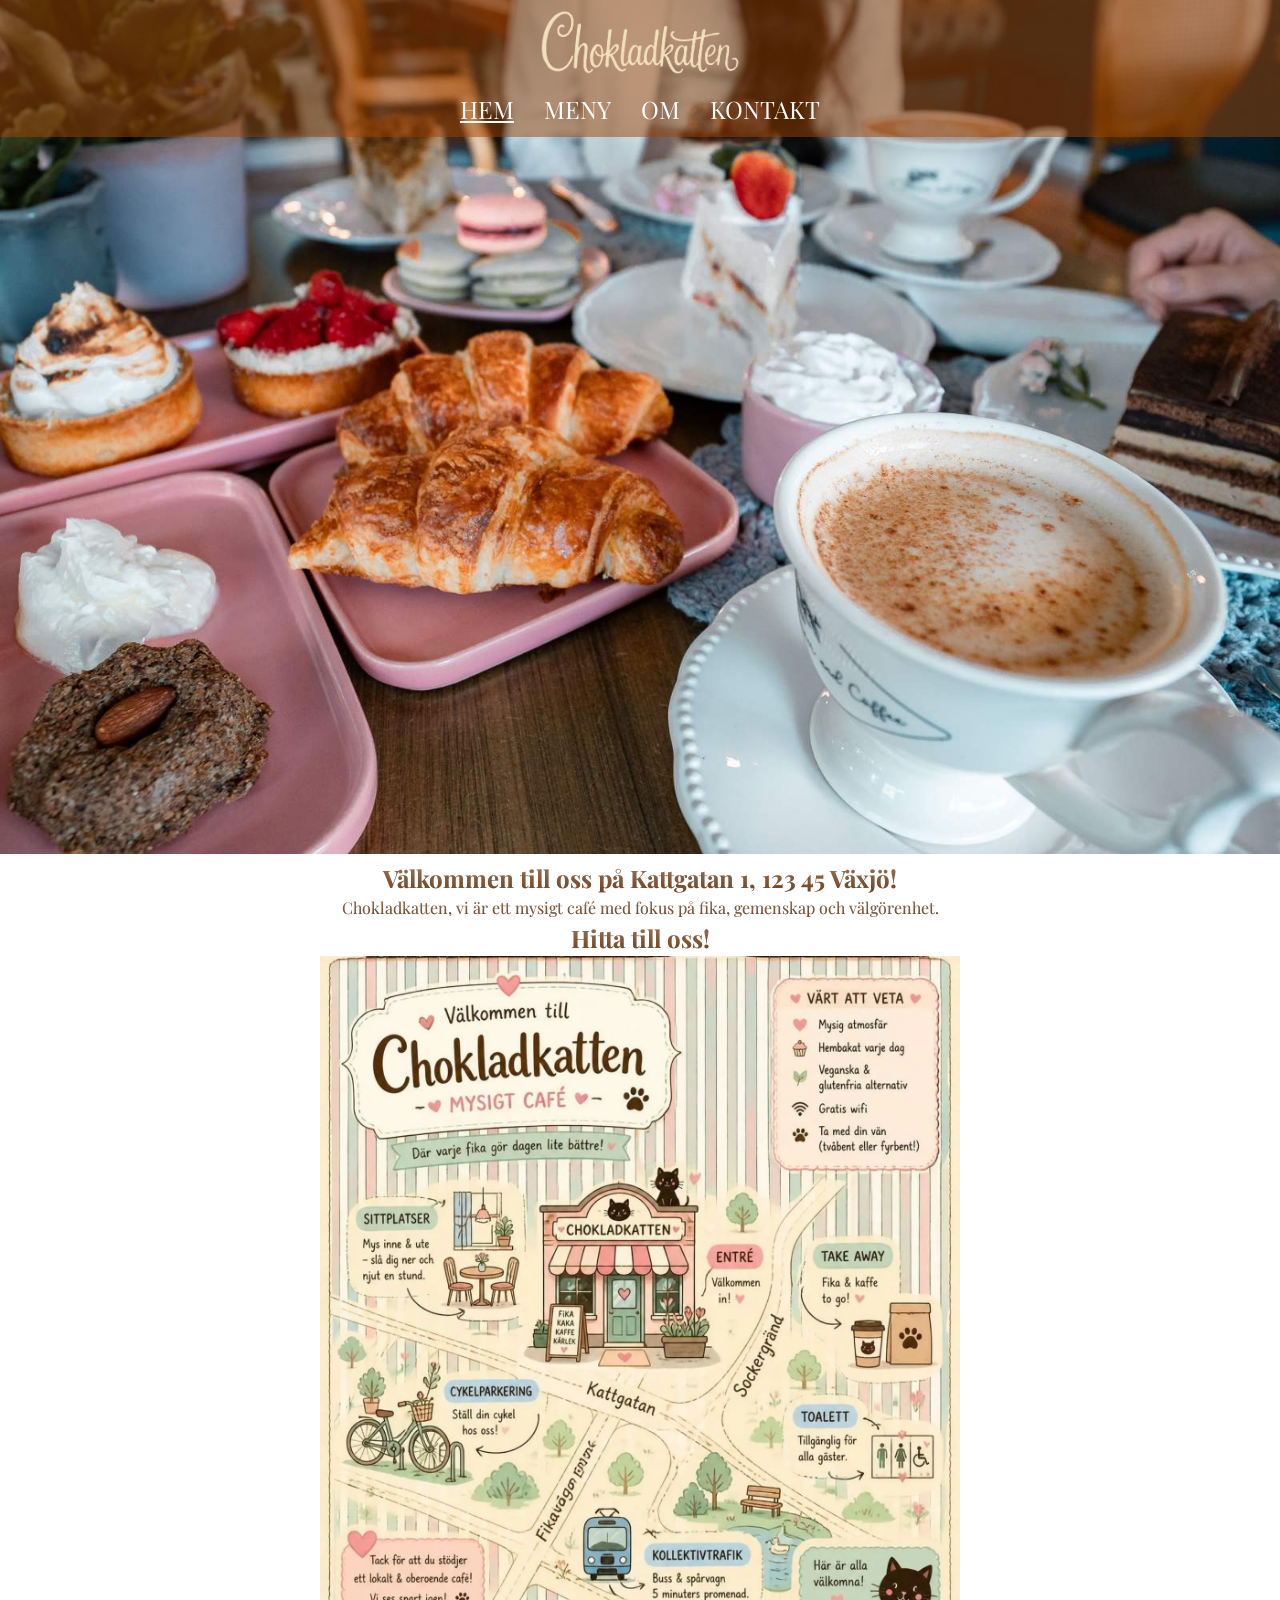
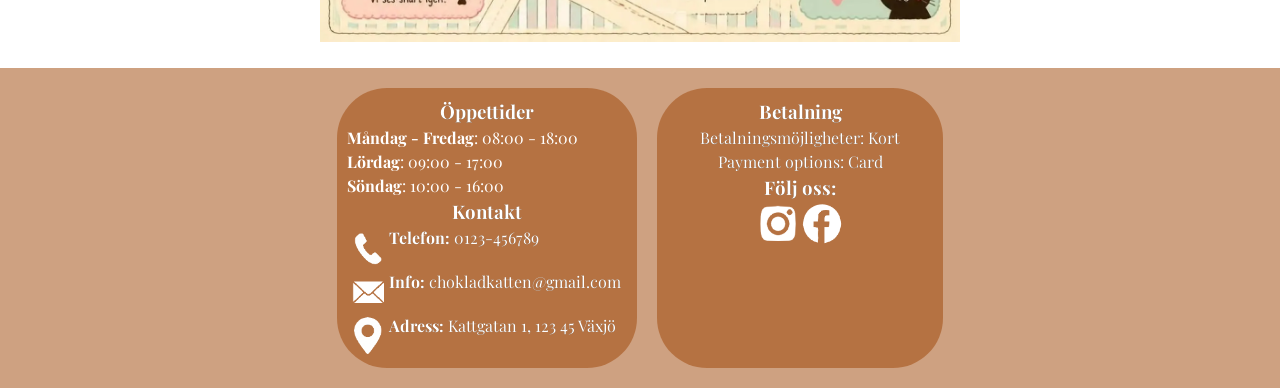
<file: index.html>
<!DOCTYPE html>
<html lang="sv">

<head>
    <meta charset="UTF-8">
    <meta name="viewport" content="width=device-width, initial-scale=1.0">
    <title>Chokladkatten</title>
    <link rel="stylesheet" href="styles.css">
    <link href='https://fonts.googleapis.com/css?family=Playfair+Display' rel='stylesheet'>
</head>

<body>
    <header class="navbar-flex">
        <nav>
            <img src="images/chokladkatten.png" alt="Chokladkatten logo" class="logo">
            <ul class="globnav">
                <li class="currentpage"><a href="index.html">HEM</a></li>
                <li><a href="meny.html">MENY</a></li>
                <li><a href="om.html">OM</a></li>
                <li><a href="kontakt.html">KONTAKT</a></li>
            </ul>

            <!--             <ul class="locnav"> <!--Local nav have 
                in its part links to 
                paragraphs or parts of a page to
                have fragment i slutet av sin
                länk - enskilda sidor...--><!-- 
                <li><a href="#">Hmm</a></li>
                <li><a href="#">hmm</a></li>
                <li><a href="#">Kmmmm</a></li>
            </ul>
 -->
        </nav>
    </header>
    <main>
        <section>
            <div>
                <div class="hero-image">
                    <img src="images/hero-img.jpg" alt="Hero image of a coffee cup and chocolate">
                    <div>
                    <h2>Välkommen till oss på Kattgatan 1, 123 45 Växjö!</h2>
                    <p> 
                       Chokladkatten, vi är ett mysigt café med fokus på fika, gemenskap och välgörenhet.
                    </p>
                    </div>
                </div>
                
        </section>
            <h2>Hitta till oss!</h2>
            <img src="images/map.webp" alt="Karta över Chokladkatten markerad vid kattgatan" class="hoverimg">
    </main>
    <footer>
        <!--Have courtesy like listen to the page, translate-->
        <!--Have info, kontakt, phone, adress, post-->

        <div class="footer-column">
            <h3>Öppettider</h3>
            <ul>
                <li><b>Måndag - Fredag </b>: 08:00 - 18:00</li>
                <li><b>Lördag </b>: 09:00 - 17:00</li>
                <li><b>Söndag </b>: 10:00 - 16:00</li>
            </ul>
            <h3>Kontakt</h3>
            <ul>
                <li>
                    <img src="images/symbol-phone.png" alt="Phone symbol">
                    <p><b>Telefon:</b> 0123-456789</p>
                </li>
                <li>
                    <img src="images/symbol-mail.png" alt="Mail symbol">
                    <p><b>Info:</b> chokladkatten@gmail.com</p>
                </li>
                <li>
                    <img src="images/symbol-location.png" alt="Location symbol">
                    <p><b>Adress:</b> Kattgatan 1, 123 45 Växjö</p>
                </li>
            </ul>

        </div>

        <div class="footer-column" class="index-footer">
            <h3>Betalning</h3>
            <p>Betalningsmöjligheter: Kort</p>
            <p>Payment options: Card</p>
            <h3>Följ oss:</h3>
            <a href="https://www.instagram.com"><img src="images/logo-instagram.png" alt="Instagram"></a>
            <a href="https://www.facebook.com"><img src="images/logo-facebook.png" alt="Facebook"></a>
        </div>

    </footer>
</body>

</html>
</file>
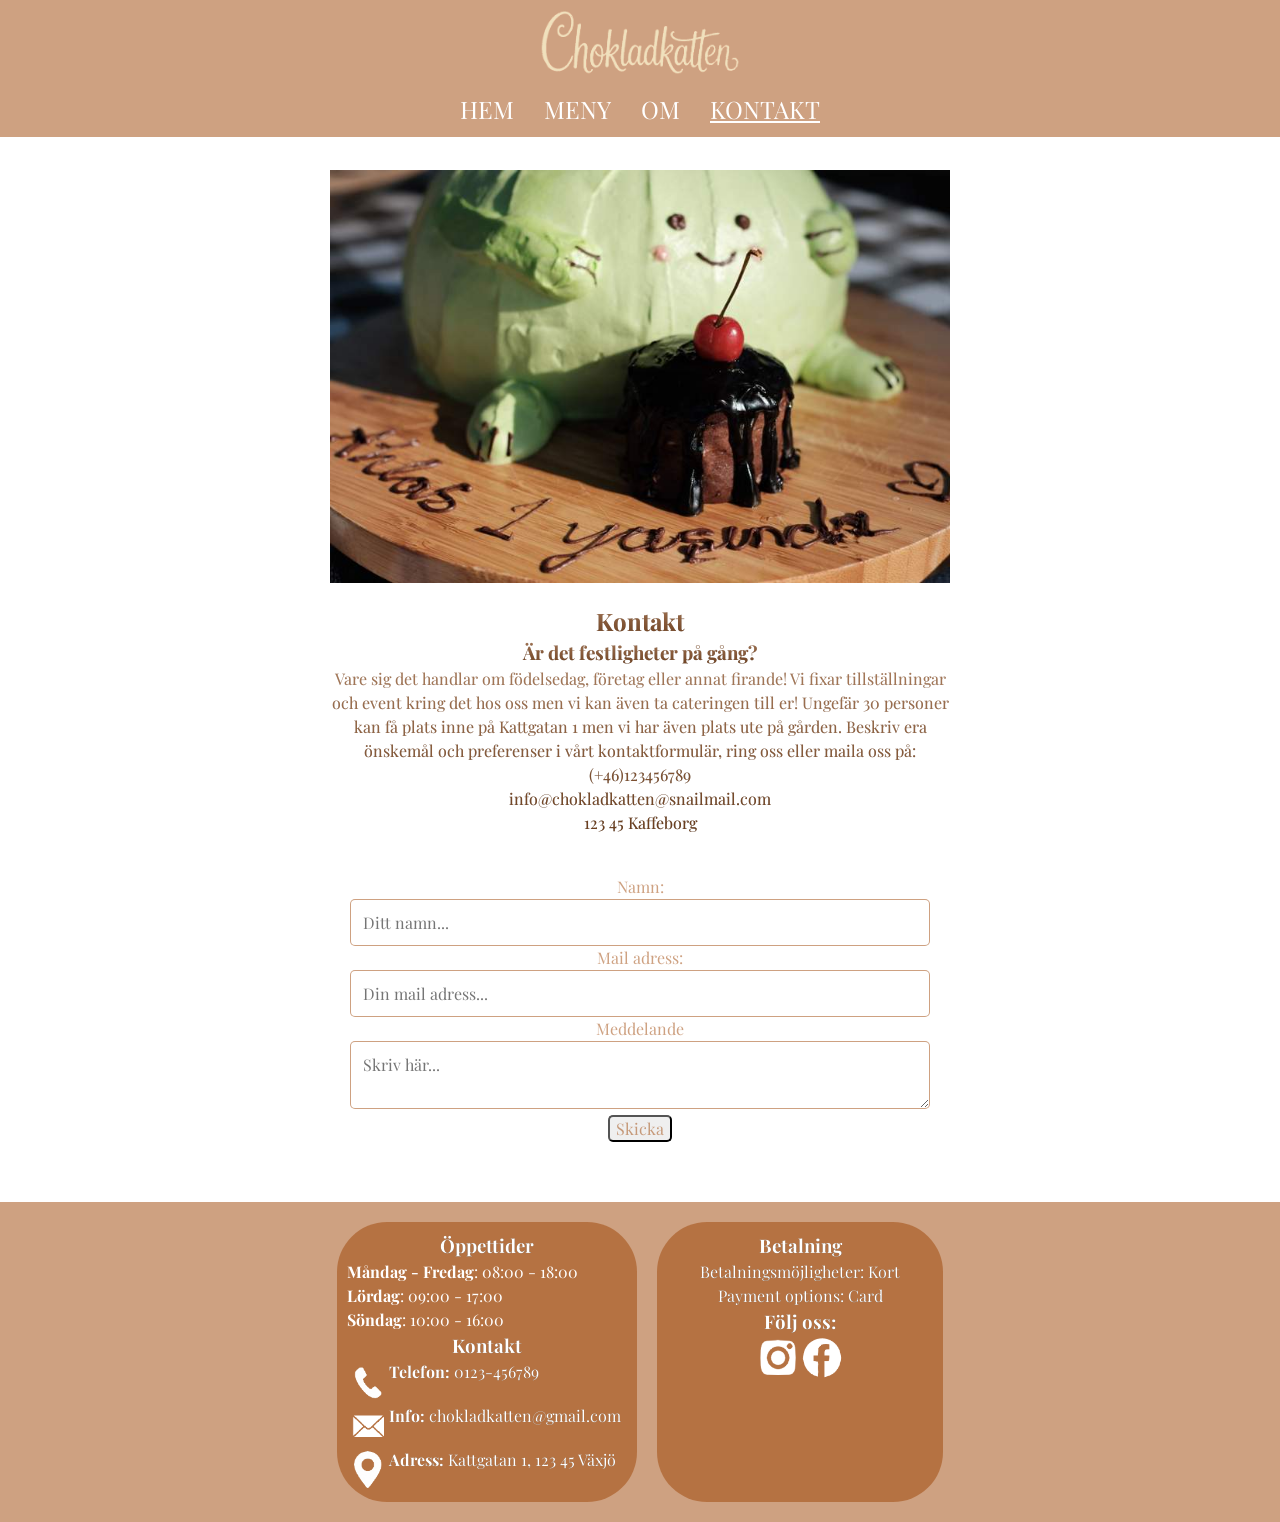
<file: kontakt.html>
<!DOCTYPE html>
<html lang="sv">

<head>
    <meta charset="UTF-8">
    <meta name="viewport" content="width=device-width, initial-scale=1.0">
    <title>Chokladkatten</title>
    <link rel="stylesheet" href="styles.css">
    <link href='https://fonts.googleapis.com/css?family=Playfair+Display' rel='stylesheet'>
</head>

<body>
    <header class="navbar-flex">
        <nav>
            <img src="images/chokladkatten.png" alt="Chokladkatten logo" class="logo">
            <ul class="globnav">
                <li><a href="index.html">HEM</a></li>
                <li><a href="meny.html">MENY</a></li>
                <li><a href="om.html">OM</a></li>
                <li class="currentpage"><a href="kontakt.html">KONTAKT</a></li>
            </ul>
        </nav>
    </header>
    <main>
        <section>
            <div class="kontakt">
                <div class="kontaktdiv">
                    <img src="images/contact-img.jpg" alt="En stor, ljusgrön figurkaka med ett glatt ansikte står bakom en liten chokladbakelse toppad med ett körsbär. Bakverken står på en träbräda med handskriven chokladtext som är delvis svår att läsa. Den lekfulla scenen är fotograferad i närbild mot en mörk bakgrund.">
                </div>
                <div class="kontaktdiv">
                    <h2>Kontakt</h2>
                    <h3>Är det festligheter på gång?</h3>
                    <p>
                        Vare sig det handlar om födelsedag,
                        företag eller annat firande!

                        Vi fixar tillställningar och event
                        kring det hos oss men vi kan
                        även ta cateringen till er!

                        Ungefär 30 personer kan få plats
                        inne på Kattgatan 1 men vi har även
                        plats ute på gården. Beskriv era
                        önskemål och preferenser i
                        vårt kontaktformulär, ring oss
                        eller maila oss på:<br>

                        (+46)123456789<br>
                        info@chokladkatten@snailmail.com<br>
                        123 45 Kaffeborg<br>

                    </p>
                </div>
                <div class="kontaktform">
                    <form>
                        <label for="namn">Namn:</label>
                        <input type="text" id="namn" name="username" placeholder="Ditt namn...">
                        <label for="email">Mail adress:</label>
                        <input type="text" id="email" name="mailadress" placeholder="Din mail adress...">
                        <label for="subject">Meddelande</label>
                        <textarea id="subject" name="subject" placeholder="Skriv här..."></textarea>
                        <input type="submit" value="Skicka">
                    </form>
                </div>
            </div>
        </section>
    </main>
    <footer>
        <!--Have courtesy like listen to the page, translate-->
        <!--Have info, kontakt, phone, adress, post-->

        <div class="footer-column">
            <h3>Öppettider</h3>
            <ul>
                <li><b>Måndag - Fredag </b>: 08:00 - 18:00</li>
                <li><b>Lördag </b>: 09:00 - 17:00</li>
                <li><b>Söndag </b>: 10:00 - 16:00</li>
            </ul>
            <h3>Kontakt</h3>
            <ul>
                <li>
                    <img src="images/symbol-phone.png" alt="Phone symbol">
                    <p><b>Telefon:</b> 0123-456789</p>
                </li>
                <li>
                    <img src="images/symbol-mail.png" alt="Mail symbol">
                    <p><b>Info:</b> chokladkatten@gmail.com</p>
                </li>
                <li>
                    <img src="images/symbol-location.png" alt="Location symbol">
                    <p><b>Adress:</b> Kattgatan 1, 123 45 Växjö</p>
                </li>
            </ul>

        </div>

        <div class="footer-column" class="kontakt-footer">
            <h3>Betalning</h3>
            <p>Betalningsmöjligheter: Kort</p>
            <p>Payment options: Card</p>
            <h3>Följ oss:</h3>
            <a href="https://www.instagram.com"><img src="images/logo-instagram.png" alt="Instagram"></a>
            <a href="https://www.facebook.com"><img src="images/logo-facebook.png" alt="Facebook"></a>
        </div>

    </footer>
</body>

</html>
</file>
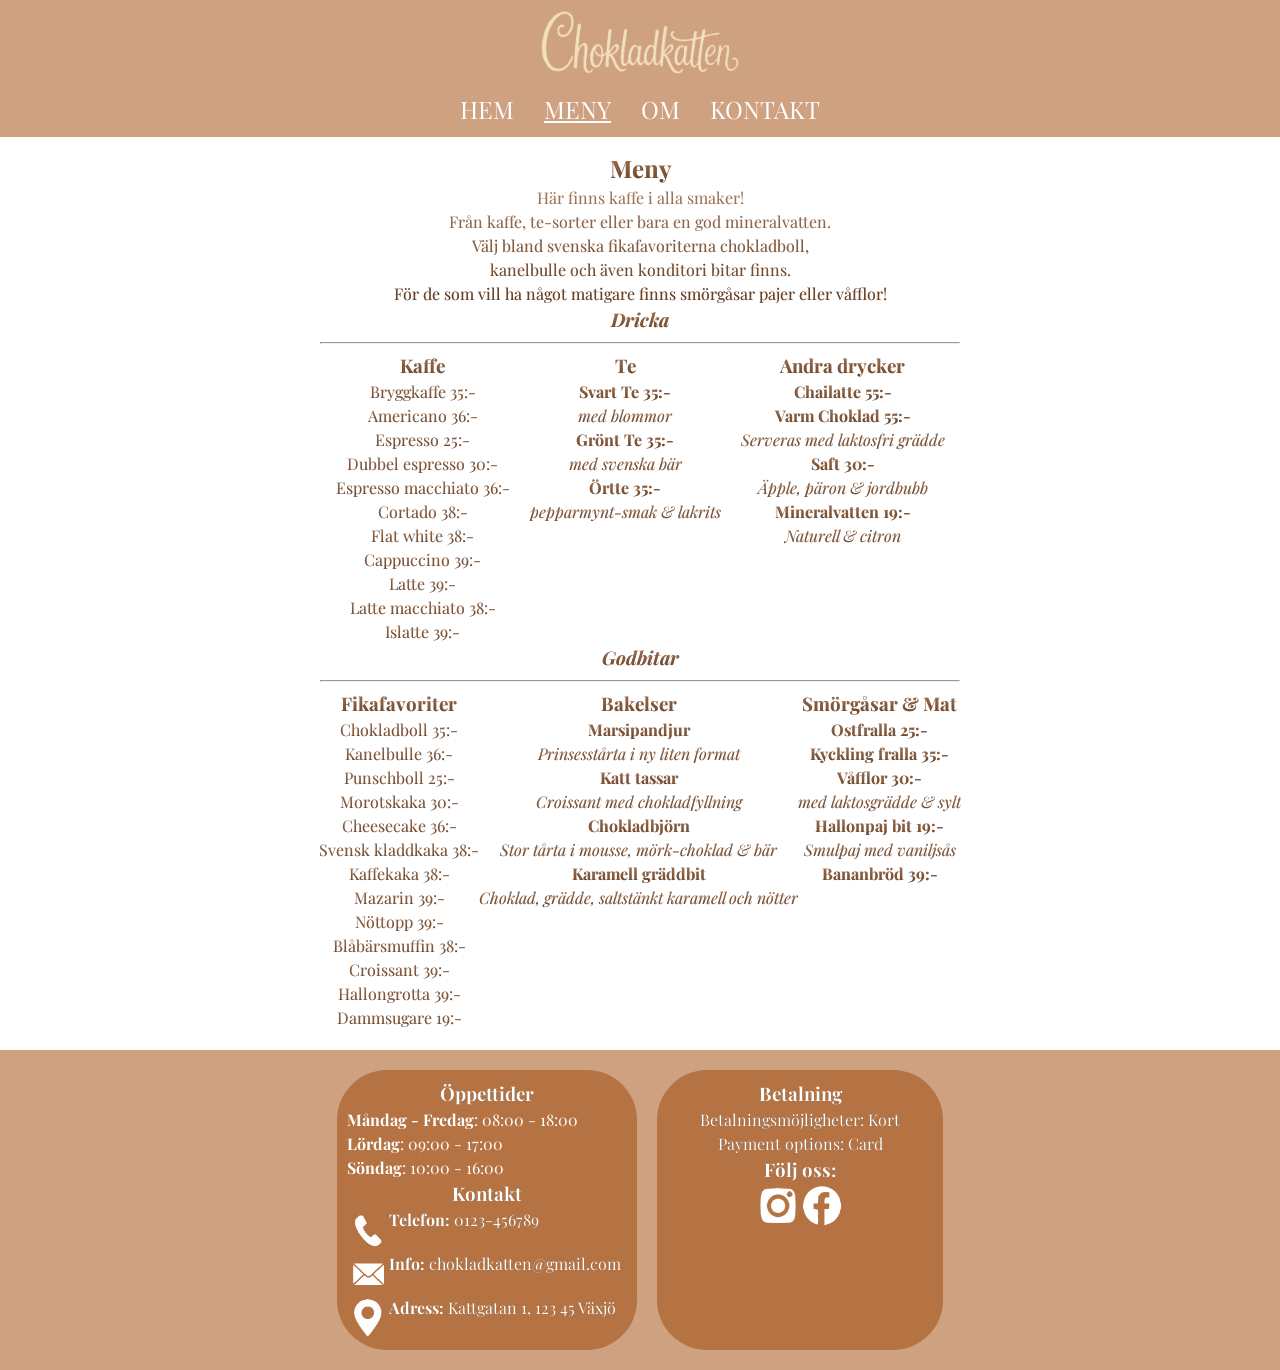
<file: meny.html>
<!DOCTYPE html>
<html lang="sv">

<head>
    <meta charset="UTF-8">
    <meta name="viewport" content="width=device-width, initial-scale=1.0">
    <title>Chokladkatten</title>
    <link rel="stylesheet" href="styles.css">
    <link href='https://fonts.googleapis.com/css?family=Playfair+Display' rel='stylesheet'>
</head>

<body>
    <header class="navbar-flex">
        <nav>
            <img src="images/chokladkatten.png" alt="Chokladkatten logo" class="logo">
            <ul class="globnav">
                <li><a href="index.html">HEM</a></li>
                <li class="currentpage"><a href="meny.html">MENY</a></li>
                <li><a href="om.html">OM</a></li>
                <li><a href="kontakt.html">KONTAKT</a></li>
            </ul>
        </nav>
    </header>
    <main>
        <section>
            <div class = "menydiv">
                <h2>Meny</h2>
                <p>Här finns kaffe i alla smaker!<br> Från kaffe, te-sorter eller bara en
                    god mineralvatten.<br> 
                    Välj bland svenska fikafavoriterna chokladboll,<br>
                    kanelbulle och även konditori bitar finns. <br>
                    För de som vill ha något matigare finns smörgåsar
                    pajer eller våfflor!</p>
            </div>
            <section>
                <h3><em>Dricka</em></h3>
                <hr class="hr-meny">
                <div class="dricka-meny">
                    <div class="dricka">
                        <h3>Kaffe</h3>
                        <p>Bryggkaffe 35:-</p>
                        <p>Americano 36:-</p>
                        <p>Espresso 25:-</p>
                        <p>Dubbel espresso 30:-</p>
                        <p>Espresso macchiato 36:-</p>
                        <p>Cortado 38:-</p>
                        <p>Flat white 38:-</p>
                        <p>Cappuccino 39:-</p>
                        <p>Latte 39:-</p>
                        <p>Latte macchiato 38:-</p>
                        <p>Islatte 39:-</p>
                    </div>
                    <div class="dricka">
                        <h3>Te</h3>
                        <p><b>Svart Te 35:-</b></p>
                        <p><em>med blommor</em></p>
                        <p><b>Grönt Te 35:-</b>
                        <p><em>med svenska bär</em></p>
                        <p><b>Örtte 35:-</b></p>
                        <p><em> pepparmynt-smak & lakrits </em></p>
                    </div>
                    <div class="dricka">
                        <h3>Andra drycker</h3>
                        <p><b>Chailatte 55:-</b></p>
                        <p><b>Varm Choklad 55:-</b></p>
                        <p><em>Serveras med laktosfri grädde</em></p>
                        <p><b>Saft 30:-</b></p>
                        <p><em>Äpple, päron & jordbubb</em></p>
                        <p><b>Mineralvatten 19:-</b></p>
                        <p><em>Naturell & citron</em></p>
                    </div>
                </div>
            </section>

            <section>
                <h3><em>Godbitar</em></h3>
                <hr class="hr-meny">
                <div class="dricka-meny">
                    <div class="godbit">
                        <h3>Fikafavoriter</h3>
                        <p>Chokladboll 35:-</p>
                        <p>Kanelbulle 36:-</p>
                        <p>Punschboll 25:-</p>
                        <p>Morotskaka 30:-</p>
                        <p>Cheesecake 36:-</p>
                        <p>Svensk kladdkaka 38:-</p>
                        <p>Kaffekaka 38:-</p>
                        <p>Mazarin 39:-</p>
                        <p>Nöttopp 39:-</p>
                        <p>Blåbärsmuffin 38:-</p>
                        <p>Croissant 39:-</p>
                        <p>Hallongrotta 39:-</p>
                        <p>Dammsugare 19:-</p>
                    </div>
                    <div class="godbit">
                        <h3>Bakelser</h3>
                        <p><b>Marsipandjur</b></p>
                        <p><em>Prinsesstårta i ny liten format</em></p>
                        <p><b>Katt tassar</b></p>
                        <p><em>Croissant med chokladfyllning</em></p>
                        <p><b>Chokladbjörn</b></p>
                        <p><em>Stor tårta i mousse, mörk-choklad & bär</em></p>
                        <p><b>Karamell gräddbit</b></p>
                        <p><em>Choklad, grädde, saltstänkt karamell och nötter</em></p>
                    </div>
                    <div class="godbit">
                        <h3>Smörgåsar & Mat</h3>
                        <p><b>Ostfralla 25:-</b></p>
                        <p><b>Kyckling fralla 35:-</b></p>
                        <p><b>Våfflor 30:-</b></p>
                        <p><em>med laktosgrädde & sylt</em></p>
                        <p><b>Hallonpaj bit 19:-</b></p>
                        <p><em>Smulpaj med vaniljsås</em></p>
                        <p><b>Bananbröd 39:-</b></p>
                    </div>
            </section>
            </div>
        </section>
    </main>
    <footer>
        <!--Have courtesy like listen to the page, translate-->
        <!--Have info, kontakt, phone, adress, post-->

        <div class="footer-column">
            <h3>Öppettider</h3>
            <ul>
                <li><b>Måndag - Fredag </b>: 08:00 - 18:00</li>
                <li><b>Lördag </b>: 09:00 - 17:00</li>
                <li><b>Söndag </b>: 10:00 - 16:00</li>
            </ul>
            <h3>Kontakt</h3>
            <ul>
                <li>
                    <img src="images/symbol-phone.png" alt="Phone symbol">
                    <p><b>Telefon:</b> 0123-456789</p>
                </li>
                <li>
                    <img src="images/symbol-mail.png" alt="Mail symbol">
                    <p><b>Info:</b> chokladkatten@gmail.com</p>
                </li>
                <li>
                    <img src="images/symbol-location.png" alt="Location symbol">
                    <p><b>Adress:</b> Kattgatan 1, 123 45 Växjö</p>
                </li>
            </ul>

        </div>

        <div class="footer-column">
            <h3>Betalning</h3>
            <p>Betalningsmöjligheter: Kort</p>
            <p>Payment options: Card</p>
            <h3>Följ oss:</h3>
            <a href="https://www.instagram.com"><img src="images/logo-instagram.png" alt="Instagram"></a>
            <a href="https://www.facebook.com"><img src="images/logo-facebook.png" alt="Facebook"></a>
        </div>

    </footer>
</body>

</html>
</file>
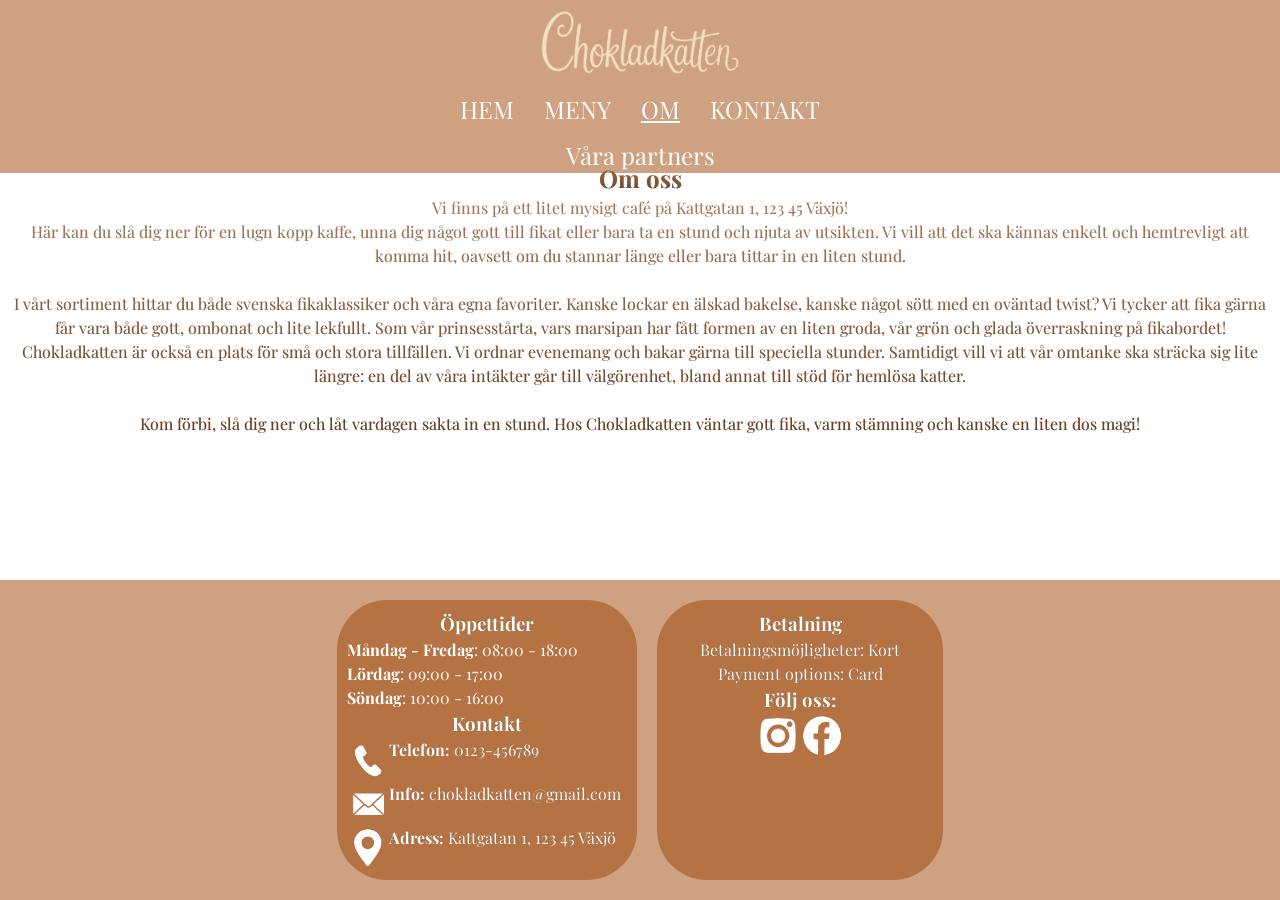
<file: om.html>
<!DOCTYPE html>
<html lang="sv">

<head>
    <meta charset="UTF-8">
    <meta name="viewport" content="width=device-width, initial-scale=1.0">
    <title>Chokladkatten</title>
    <link rel="stylesheet" href="styles.css">
    <link href='https://fonts.googleapis.com/css?family=Playfair+Display' rel='stylesheet'>
</head>

<body>
    <header class="navbar-flex">
        <nav>
            <img src="images/chokladkatten.png" alt="Chokladkatten logo" class="logo">
            <ul class="globnav">
                <li><a href="index.html">HEM</a></li>
                <li><a href="meny.html">MENY</a></li>
                <li class="currentpage"><a href="om.html">OM</a></li>
                <li><a href="kontakt.html">KONTAKT</a></li>
            </ul>
            <ul class="locnav">
                <li><a href="partners.html">Våra partners</a></li>
            </ul>

        </nav>
    </header>
    <main>
        <section>
            <div class="hem">
                    <div class = "om">
                    <h2>Om oss</h2>
                    <p>Vi finns på ett litet mysigt café på Kattgatan 1, 123 45 Växjö! <br> 
                        Här kan du slå dig ner för en lugn kopp kaffe, 
                         unna dig något gott till fikat eller bara ta en stund 
                         och njuta av utsikten. Vi vill att det ska kännas enkelt
                        och hemtrevligt att komma hit, oavsett om du stannar länge 
                        eller bara tittar in en liten stund.<br> <br>
                        I vårt sortiment hittar du både svenska fikaklassiker 
                        och våra egna favoriter. Kanske lockar en älskad bakelse, 
                        kanske något sött med en oväntad twist? Vi tycker att fika 
                        gärna får vara både gott, ombonat och lite lekfullt. 
                        Som vår prinsesstårta, vars marsipan har 
                        fått formen av en liten groda, vår grön 
                        och glada överraskning på fikabordet!
                        
                        Chokladkatten är också en plats för små och 
                        stora tillfällen. Vi ordnar evenemang och bakar 
                        gärna till speciella stunder. Samtidigt vill vi att vår 
                        omtanke ska sträcka sig lite längre: en del av 
                        våra intäkter går till välgörenhet, bland annat 
                        till stöd för hemlösa katter.<br><br>
                        
                        Kom förbi, slå dig ner och låt vardagen sakta in en stund.
                         Hos Chokladkatten väntar gott fika, varm stämning 
                         och kanske en liten dos magi!
                    </p>

                    </div>
                </div>
              
        </section>
        <section>
    </main>
    <footer>
        <!--Have courtesy like listen to the page, translate-->
        <!--Have info, kontakt, phone, adress, post-->

        <div class="footer-column">
            <h3>Öppettider</h3>
            <ul>
                <li><b>Måndag - Fredag </b>: 08:00 - 18:00</li>
                <li><b>Lördag </b>: 09:00 - 17:00</li>
                <li><b>Söndag </b>: 10:00 - 16:00</li>
            </ul>
            <h3>Kontakt</h3>
            <ul>
                <li>
                    <img src="images/symbol-phone.png" alt="Phone symbol">
                    <p><b>Telefon:</b> 0123-456789</p>
                </li>
                <li>
                    <img src="images/symbol-mail.png" alt="Mail symbol">
                    <p><b>Info:</b> chokladkatten@gmail.com</p>
                </li>
                <li>
                    <img src="images/symbol-location.png" alt="Location symbol">
                    <p><b>Adress:</b> Kattgatan 1, 123 45 Växjö</p>
                </li>
            </ul>

        </div>

        <div class="footer-column" class="om-footer">
            <h3>Betalning</h3>
            <p>Betalningsmöjligheter: Kort</p>
            <p>Payment options: Card</p>
            <h3>Följ oss:</h3>
            <a href="https://www.instagram.com"><img src="images/logo-instagram.png" alt="Instagram"></a>
            <a href="https://www.facebook.com"><img src="images/logo-facebook.png" alt="Facebook"></a>
        </div>
    </footer>
</body>

</html>
</file>
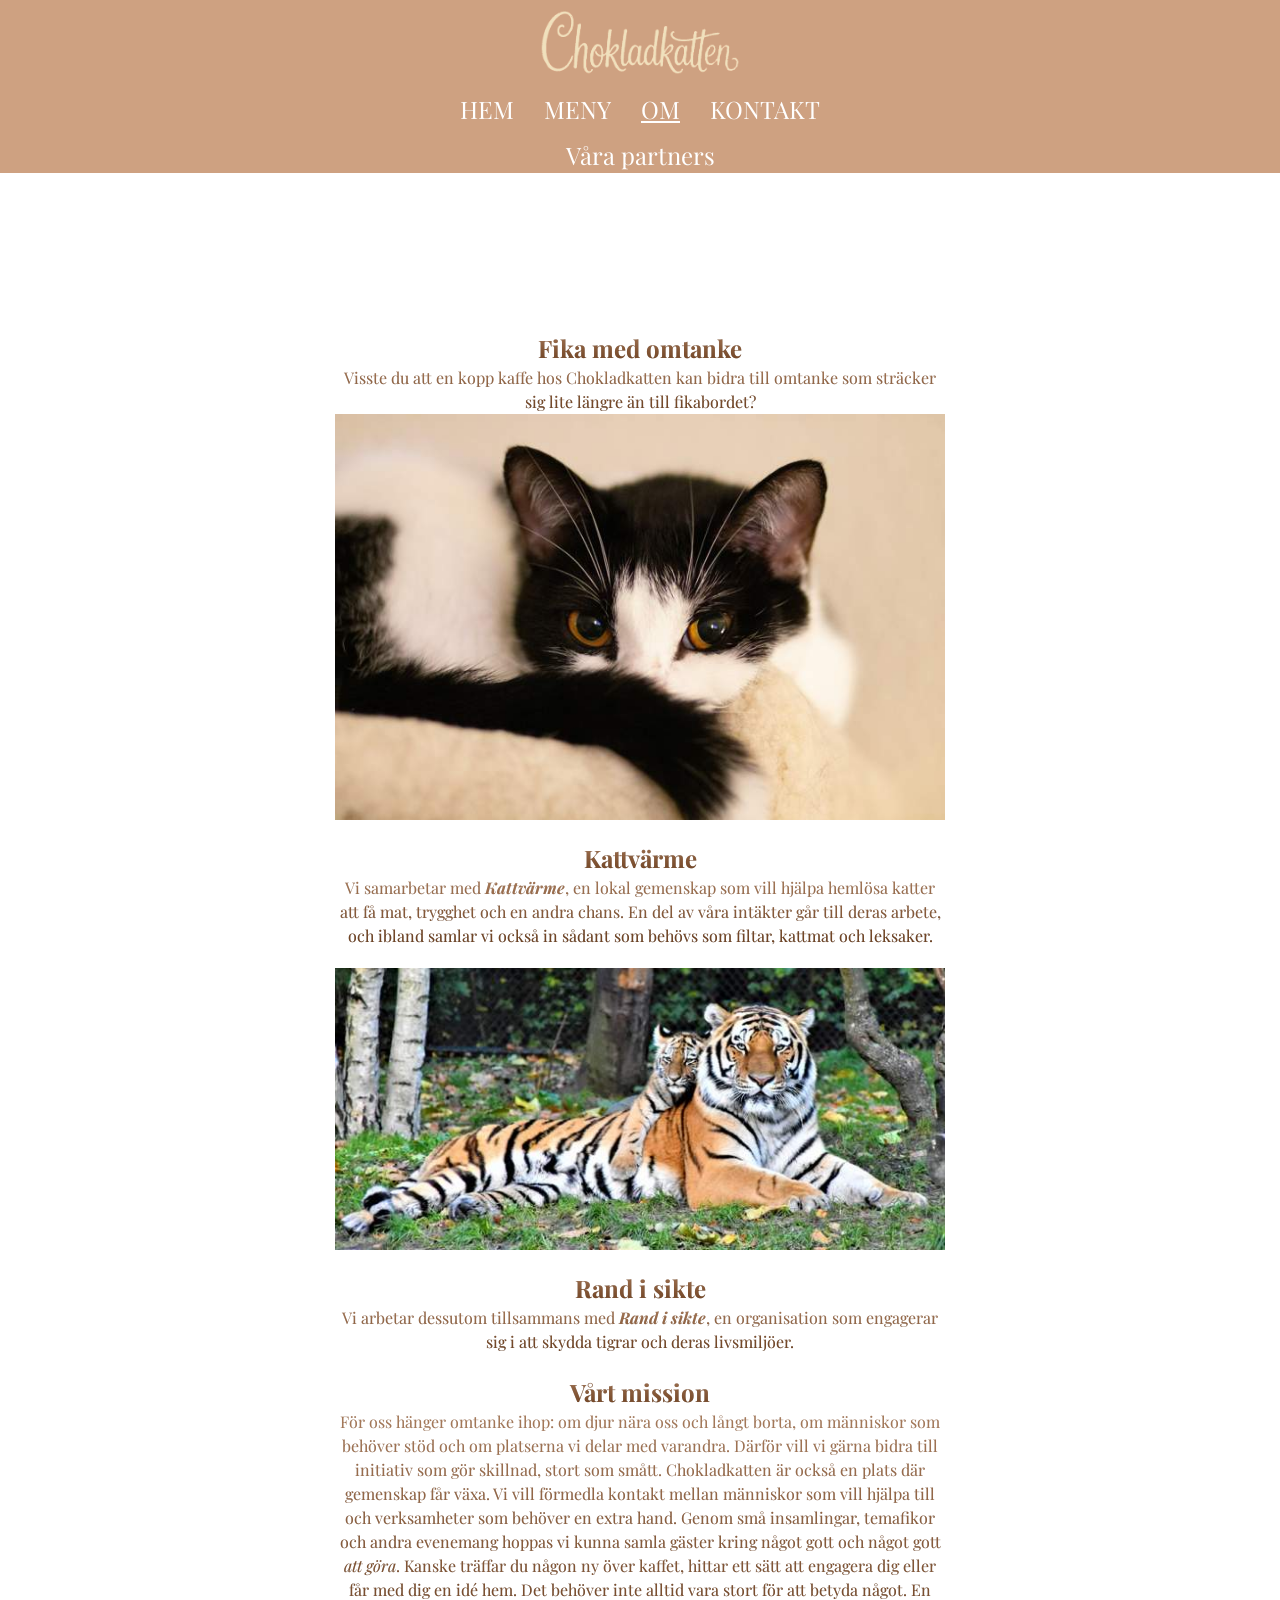
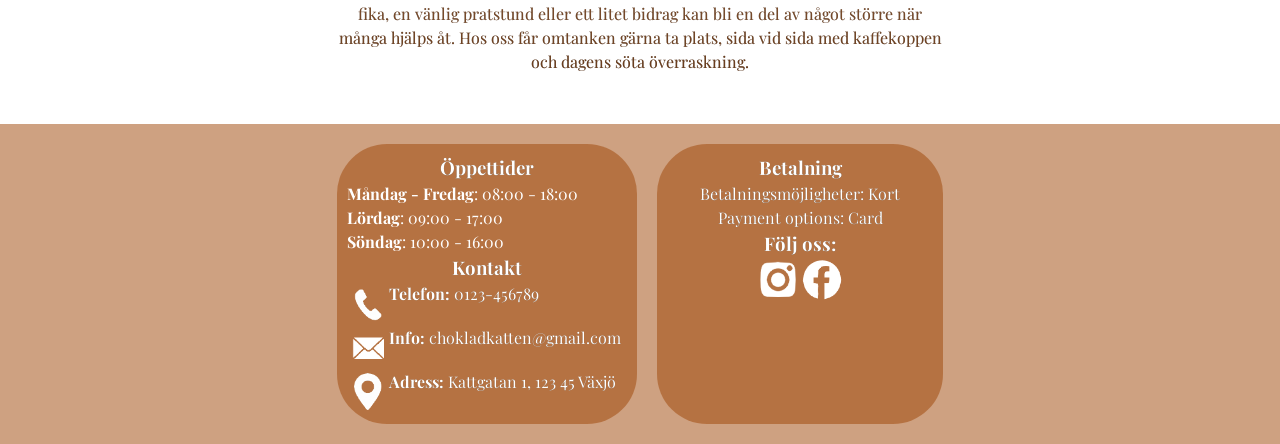
<file: partners.html>
<!DOCTYPE html>
<html lang="sv">

<head>
    <meta charset="UTF-8">
    <meta name="viewport" content="width=device-width, initial-scale=1.0">
    <title>Chokladkatten</title>
    <link rel="stylesheet" href="styles.css">
    <link href='https://fonts.googleapis.com/css?family=Playfair+Display' rel='stylesheet'>
</head>

<body>
    <header class="navbar-flex">
        <nav>
            <img src="images/chokladkatten.png" alt="Chokladkatten logo" class="logo">
            <ul class="globnav">
                <li><a href="index.html">HEM</a></li>
                <li><a href="meny.html">MENY</a></li>
                <li class="currentpage"><a href="om.html">OM</a></li>
                <li><a href="kontakt.html">KONTAKT</a></li>
            </ul>
            <ul class="locnav">
                <li><a href="partners.html">Våra partners</a></li>
            </ul>

        </nav>
    </header>
    <main>
        <section>
            <div class="hem">
                <div class="om">
                    <div class="kontakt">
                        <div class="kontaktdiv">
                            <h2>Fika med omtanke</h2>
                            <p>Visste du att en kopp kaffe hos Chokladkatten
                                kan bidra till omtanke som sträcker sig lite
                                längre än till fikabordet? </p>
                            <img src="images/kattvarme-img.jpg">
                        </div>
                        <div class="kontaktdiv">
                            <h2>Kattvärme</h2>
                            <p>
                                Vi samarbetar med
                                <b><em>Kattvärme</em></b>, en lokal
                                gemenskap som vill hjälpa hemlösa katter
                                att få mat, trygghet och en andra chans.
                                En del av våra intäkter går till deras
                                arbete, och ibland samlar vi också in sådant
                                som behövs som filtar, kattmat och leksaker.
                            </p>
                        </div>
                        <div class="kontaktdiv">
                            <img src="images/randisikte-img.jpg">
                        </div>
                        <div class="kontaktdiv">
                            <h2>Rand i sikte</h2>
                            <p>
                                Vi arbetar dessutom tillsammans med <b><em>Rand i sikte</em></b>,
                                en organisation som engagerar sig i att skydda tigrar
                                och deras livsmiljöer.
                            </p>
                        </div>
                        <div class="kontaktdiv">
                            <h2>Vårt mission</h2>
                            <p>
                                För oss hänger omtanke ihop: om djur nära oss
                                och långt borta, om människor som behöver stöd
                                och om platserna vi delar med varandra.
                                Därför vill vi gärna bidra till initiativ som
                                gör skillnad, stort som smått.

                                Chokladkatten är också en plats där
                                gemenskap får växa. Vi vill förmedla
                                kontakt mellan människor som vill hjälpa
                                till och verksamheter som behöver
                                en extra hand. Genom små insamlingar,
                                temafikor och andra evenemang hoppas
                                vi kunna samla gäster kring något gott
                                och något gott <em>att göra</em>.
                                Kanske träffar du någon ny över
                                kaffet, hittar ett sätt att engagera
                                dig eller får med dig en idé hem.

                                Det behöver inte alltid vara stort
                                för att betyda något. En fika, en
                                vänlig pratstund eller ett litet bidrag
                                kan bli en del av något större när
                                många hjälps åt. Hos oss får omtanken
                                gärna ta plats, sida vid sida med
                                kaffekoppen och dagens söta överraskning.
                            </p>
                        </div>
                    </div>
                </div>
            </div>

        </section>
        <section>
    </main>
    <footer>

        <div class="footer-column">
            <h3>Öppettider</h3>
            <ul>
                <li><b>Måndag - Fredag </b>: 08:00 - 18:00</li>
                <li><b>Lördag </b>: 09:00 - 17:00</li>
                <li><b>Söndag </b>: 10:00 - 16:00</li>
            </ul>
            <h3>Kontakt</h3>
            <ul>
                <li>
                    <img src="images/symbol-phone.png" alt="Phone symbol">
                    <p><b>Telefon:</b> 0123-456789</p>
                </li>
                <li>
                    <img src="images/symbol-mail.png" alt="Mail symbol">
                    <p><b>Info:</b> chokladkatten@gmail.com</p>
                </li>
                <li>
                    <img src="images/symbol-location.png" alt="Location symbol">
                    <p><b>Adress:</b> Kattgatan 1, 123 45 Växjö</p>
                </li>
            </ul>

        </div>

        <div class="footer-column" class="om-footer">
            <h3>Betalning</h3>
            <p>Betalningsmöjligheter: Kort</p>
            <p>Payment options: Card</p>
            <h3>Följ oss:</h3>
            <a href="https://www.instagram.com"><img src="images/logo-instagram.png" alt="Instagram"></a>
            <a href="https://www.facebook.com"><img src="images/logo-facebook.png" alt="Facebook"></a>
        </div>
    </footer>
</body>

</html>
</file>
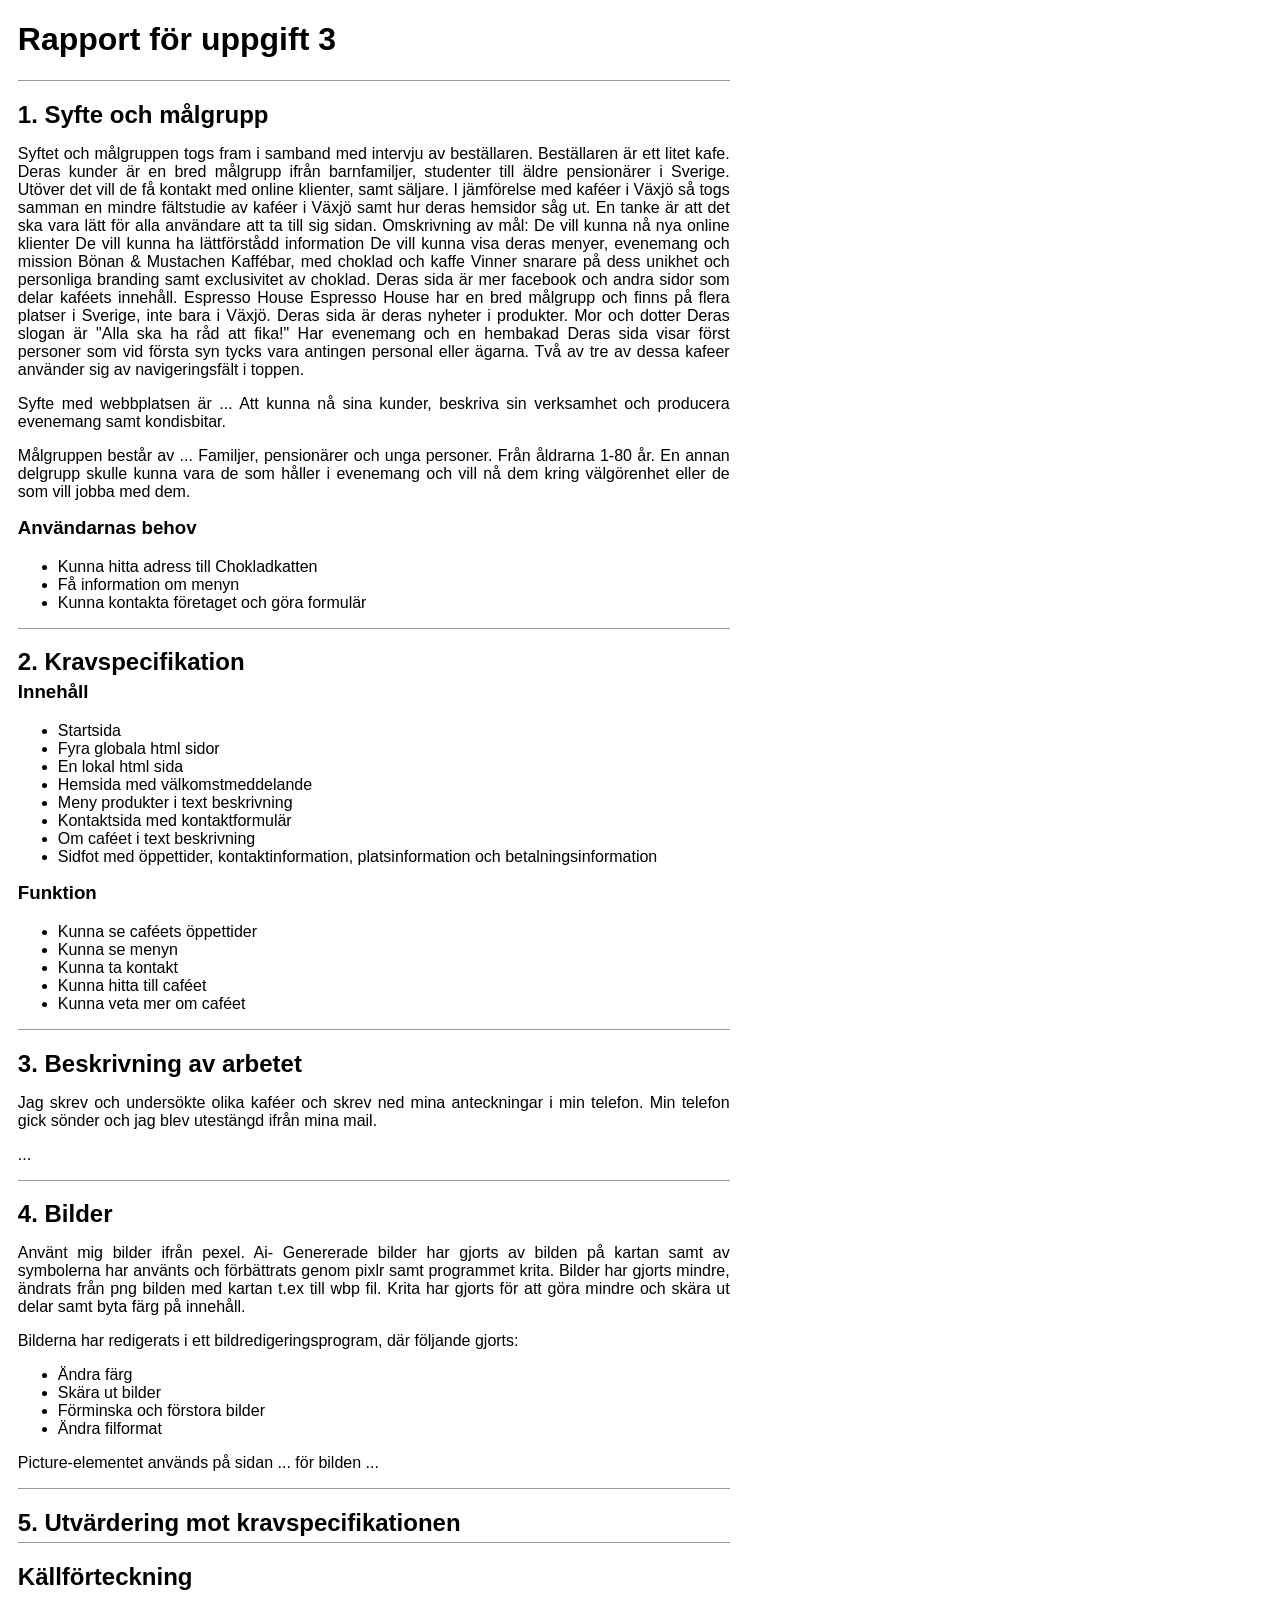
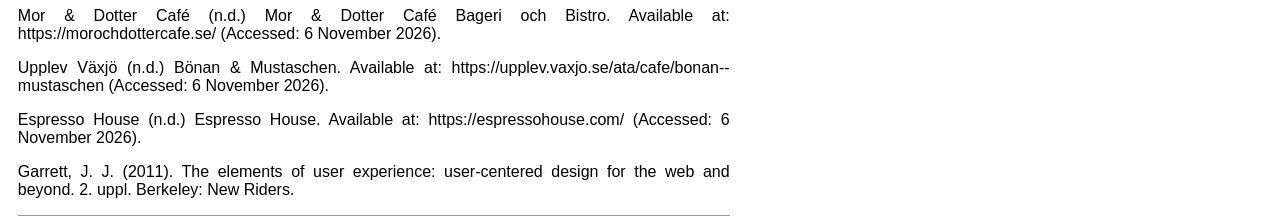
<file: rapport.html>
<!DOCTYPE html>
<html lang="sv">

<head>
    <meta charset="UTF-8">
    <meta http-equiv="X-UA-Compatible" content="IE=edge">
    <meta name="viewport" content="width=device-width, initial-scale=1.0">
    <title>Rapport för uppgift 3 i Webbteknik 1</title>
    <style>
        html {
            font-size: 16px
        }

        body {
            background-color: #FFF;
            color: #000;
            font-family: Verdana, Geneva, Tahoma, sans-serif;
            max-width: 80ch;
            margin-left: 2ch;
        }

        header,
        section {
            border-bottom: 1px solid #999;
        }

        img {
            max-width: 100%;
        }

        p {
            text-align: justify;
        }

        h2 {
            margin-bottom: 0.2em;
        }

        h3 {
            margin-top: 0.2em;
        }
    </style>
</head>

<body>
    <header>
        <h1>Rapport för uppgift 3</h1>
    </header>
    <main>
        <section>
            <h2>1. Syfte och målgrupp</h2>
            <p> Syftet och målgruppen togs fram i samband med
                intervju av beställaren. 

                Beställaren är ett litet kafe. 
                Deras kunder är en bred målgrupp ifrån barnfamiljer,
                studenter till äldre pensionärer i Sverige.

                Utöver det vill de få kontakt med online
                klienter, samt säljare.

                I jämförelse med kaféer i Växjö så togs
                samman en mindre fältstudie av kaféer i Växjö
                samt hur deras hemsidor såg ut.

                En tanke är att det ska vara lätt för
                alla användare att ta till sig sidan. 
                Omskrivning av mål:
                De vill kunna nå nya online klienter
                De vill kunna ha lättförstådd information
                De vill kunna visa deras menyer, evenemang
                och mission

                Bönan & Mustachen
                Kaffébar, med choklad och kaffe
                Vinner snarare på dess unikhet och
                personliga branding samt exclusivitet
                av choklad.
                Deras sida är mer facebook och
                andra sidor som delar kaféets 
                innehåll.

                Espresso House
                Espresso House har en bred målgrupp och
                finns på flera platser i Sverige, inte bara i Växjö.
                Deras sida är deras nyheter i produkter.


                Mor och dotter
                Deras slogan är "Alla ska ha råd att fika!"
                Har evenemang och en hembakad
                Deras sida visar först personer
                som vid första syn tycks vara
                antingen personal eller ägarna.
                
                Två av tre av dessa kafeer använder
                sig av navigeringsfält i toppen.

            </p>
            <p>Syfte med webbplatsen är ...
                 Att kunna nå sina kunder, beskriva sin verksamhet
                 och producera evenemang samt kondisbitar.
            </p>
            <p>Målgruppen består av ...
                 Familjer, pensionärer och unga personer.
                 Från åldrarna 1-80 år.
                 En annan delgrupp skulle kunna vara de som
                 håller i evenemang och vill nå dem
                 kring välgörenhet eller de som
                 vill jobba med dem.
            </p>
            <h3>Användarnas behov</h3>
            <ul>
                <li>Kunna hitta adress till Chokladkatten</li>
                <li>Få information om menyn</li>
                <li>Kunna kontakta företaget och göra formulär</li>
            </ul>
        </section>
        <section>
            <h2>2. Kravspecifikation</h2>
            <!-- Kravspecifikationen ska vara utformad enligt Garretts modell på det sätt som visas i föreläsningar och laboration. -->
            <h3>Innehåll</h3>
            <p></p>
            <!-- Skriv korta konkreta och mätbara krav som beskriver VAD innehållet ska bestå av. -->
            <ul>
                <li>Startsida</li>
                <li>Fyra globala html sidor</li>
                <li>En lokal html sida</li>
                <li>Hemsida med välkomstmeddelande</li>
                <li>Meny produkter i text beskrivning</li>
                <li>Kontaktsida med kontaktformulär</li>
                <li>Om caféet i text beskrivning</li>
                <li>Sidfot med öppettider, kontaktinformation, platsinformation och betalningsinformation</li>
            </ul>
            <h3>Funktion</h3>
            <!-- Skriv korta konkreta och mätbara krav som beskriver VAD användaren ska kunna göra. -->
            <ul>
                <li>Kunna se caféets öppettider</li>
                <li>Kunna se menyn</li>
                <li>Kunna ta kontakt</li>
                <li>Kunna hitta till caféet</li>
                <li>Kunna veta mer om caféet</li>
            </ul>
        </section>
        <section>
            <h2>3. Beskrivning av arbetet</h2>
            <p>
                Jag skrev och undersökte olika
                kaféer och skrev ned mina anteckningar
                i min telefon. Min telefon gick sönder
                och jag blev utestängd ifrån mina mail.

                
                
            </p>
            <p>...</p>
        </section>
        <section>
            <h2>4. Bilder</h2>
            <p> Använt mig bilder ifrån pexel.
                Ai- Genererade bilder har gjorts av bilden på kartan
                samt av symbolerna har använts och förbättrats
                genom pixlr samt programmet krita.

                Bilder har gjorts mindre, ändrats från png 
                bilden med kartan t.ex till wbp fil.
                
                Krita har gjorts för att göra mindre
                och skära ut delar samt byta färg
                på innehåll.
            </p>
            <!-- Beskriv i en punktlista vilka redigeringar du gjort av bilderna i ett bildredigeringsprogram, för att anpassa dem till hur du använder dem på din webbplats. -->
            <p>Bilderna har redigerats i ett bildredigeringsprogram, där följande gjorts:</p>
            <ul>
                <li>Ändra färg</li>
                <li>Skära ut bilder</li>
                <li>Förminska och förstora bilder</li>
                <li>Ändra filformat</li>
            </ul>
            <!-- För VG anger du också var på din webbplats du använt dig av picture-elementet. Har du använt det på flera ställen, duplicerar du textstycket. -->
            <!-- Om du inte gjort VG-kravet, tar du bort nedanstående stycke. -->
            <p>Picture-elementet används på sidan ... för bilden ...</p>
        </section>
        <section>
            <h2>5. Utvärdering mot kravspecifikationen</h2>
            <!-- Kopiera din kravspecifikation hit. Efter varje punkt lägger du till en kort mening som motiverar hur kravet är uppfyllt eller motiverar varför det inte är uppfyllt. -->
        </section>
        <section>
            <h2>Källförteckning</h2>
<p>Mor & Dotter Café (n.d.) Mor & Dotter Café Bageri och Bistro. Available at: https://morochdottercafe.se/ (Accessed: 6 November 2026).</p>
<p>Upplev Växjö (n.d.) Bönan & Mustaschen. Available at: https://upplev.vaxjo.se/ata/cafe/bonan--mustaschen (Accessed: 6 November 2026).</p>
<p>Espresso House (n.d.) Espresso House. Available at: https://espressohouse.com/ (Accessed: 6 November 2026).</p>
            <p>Garrett, J. J. (2011). The elements of user experience: user-centered design for the web and beyond. 2. uppl. Berkeley: New Riders.</p>
        </section>
    </main>
</body>

</html>
</file>
<file: styles.css>
@charset "UTF-8";

button,
input,
select,
textarea {
  font-family: inherit;
  font-size: inherit;
  color: inherit;
}

:root {
    /**Coolors**/
    --no-shadow:rgba(0,0,0,0.0);
    --light-shadow: rgba(0, 0, 0, 0.3);
    --dark-shadow: rgba(0, 0, 0, 0.8);
    --overlay-color: rgba(158, 68, 4, 0.5);
    --highlight-color: rgb(255, 255, 255);

    /**Fonts**/
    --text-font: 'Playfair Display', 'Lora', Calibri, 'Trebuchet MS', sans-serif;

    /**Text Sizes**/
    --body-text: 16px;
    --h1-text: 2.0rem;
    --h2-text: 1.5rem;

    /**Other Sizes**/
    --margin-size: 150px;

    /**If you want to use gradients directly on text 
    instead of the background, you can combine linear-gradient
     with background-clip: text and color: transparent**/

}

html {
    box-sizing: border-box;
    scroll-behavior: smooth; 
    color: var(--overlay-color);
    font-family: var(--text-font);
    font-size: var(--body-text);
    margin: 0;
    padding: 0;
}

*, *:before, *:after {
    box-sizing: inherit;    
}

/*Responsive images*/
img {
    width: 100%;
    height: auto;
}

h1, h2, h3, p {
    padding: 0; /**Padding does: Clears an area around the content. The padding is transparent**/
    margin: 0; /**Margin does: Clears an area outside the border. The margin is transparent **/
    background: linear-gradient(360deg, var(--dark-shadow), var(--light-shadow));
    background-clip: text;
}


.logo {
    padding: 0;
    margin: 0;
    padding-top: 10px;
    max-width: 200px;

     /* Adjust the top margin as needed */
 /* Adjust the size as needed */
}

nav ul{
    margin: 0;
    padding: 0;
}

.navbar-flex {
    background-color: rgb(102, 121, 24);
    justify-content: center; /* Space between logo and navigation */
    align-items: center; /* Vertically center the items */
    position: fixed; /* Make the navbar fixed at the top */
    width: 100%;
    z-index: 1000; /* Ensure the navbar is above other content */
    list-style-type: none;
    margin: 0;
    padding: 0 10px;

    
    a {
    font-size: var(--h2-text);
    color: var(--highlight-color);
    text-decoration: none;
    padding: 10px 15px; /* Adjust padding for clickable area */
    }
}

.globnav {

    display: flex;
    justify-content: center;
    align-items: center;

    ul {
        justify-content: center;
    }

}


.globnav li {
    display: flex;
    margin: 0; /* Adjust spacing between items */
}

a {
    cursor: pointer; /* Change cursor on hover */
}

.currentpage{
    a{
        text-decoration: underline;
    }
}


body {
    display: flex;
    flex-direction: column;
    min-height: 100vh;
    margin: 0;
    padding: 0;
    line-height: 1.5;
    text-align: center;
    overflow-wrap: break-word;

}

main { 
    flex-grow: 1; /*or flex*/
    padding: 0;
    word-wrap: break-word;
    margin: 0;
}

.hero-image{
    margin-top: 100px;
}

.om {
    margin-top: var(--margin-size);
    padding: 10px;
}


.kontakt {
    min-height: 200px; /* Adjust the height as needed */
    display: flex;
    flex-direction: row;
    margin-top: var(--margin-size); /* Space above the footer */
    padding: 20px; /* Space inside the footer */
    gap: 20px; /* Adjust the gap between sections as needed */
    flex-wrap: wrap; /* Allow sections to wrap on smaller screens */
    justify-content: center; /* Center the sections horizontally */


/*     display: flex;
    flex-direction: row;
    justify-content: center;
    flex-wrap: wrap;
    padding-top: 10px; */
}

.kontakt div{
    display: flex;
    flex-direction: column;
    max-width: 90%;
}

.kontaktform{
    border-radius: 5px;
    padding: 20px;
    
}

input[type=text], select, textarea{
    color: var(--dark-shadow);
    width:100%;
    padding: 12px;
    border: 1px solid var(--overlay-color);
    border-radius: 5px;
}

input[type=submit]{
    cursor:pointer;
    border-radius: 5px;
}

input[type=submit]:hover{
    background-color: var(--overlay-color);
}



.menydiv{
    margin-top: var(--margin-size);
}

.dricka-meny{

    display: flex;
    flex-direction: column;
    justify-content: center;
    align-items: top;
    padding: 0 10px;
    margin: 0;
}

.dricka {
    margin: 0;
    padding: 0 10px;
}

.hr-meny {
    color: var(--overlay-color);
    width: 50%;
}


footer {
    background-color: var(--overlay-color);
    color: var(--highlight-color);
    min-height: 200px; /* Adjust the height as needed */
    display: flex;
    flex-direction: row;
    margin-top: 20px; /* Space above the footer */
    padding: 20px; /* Space inside the footer */
    gap: 20px; /* Adjust the gap between sections as needed */
    flex-wrap: wrap; /* Allow sections to wrap on smaller screens */
    justify-content: center; /* Center the sections horizontally */
}

footer ul {
    font-size: var(--body-text); /* Adjust the font size as needed */
    list-style-type: none;
    padding: 0; /* Adjust spacing between items */
    margin: 0; /* Remove default margin */
}

footer li {
    display: flex;
    padding: 0; /* Adjust spacing between items */
}

footer img {
    max-width: 10%; /* Adjust the size of the social media icons */
}

.footer-column {
    max-width: 300px; /* Adjust the max width as needed */
    padding: 10px;
    background-color: var(--overlay-color); /* Optional: Add a background color */
    border-radius: 50px; /* Optional: Add rounded corners */
}

/*481px – 768px större mobiler*/
@media screen and (min-width: 480px){
            .navbar-flex {
            background-color: var(--overlay-color);
        }
    .hero-image{
    margin-top: 0;
}

}
/*769px – 1024px surfplattor/liggande läge*/
@media screen and (min-width: 769px){


    .dricka-meny{
            flex-direction: row;
    }    
    .logo{
            max-width: 200px;
    }

}
/*1025px – 1200px laptops*/
@media screen and (min-width: 1025px){

            .kontakt div{
                max-width: 50%;
            }



}
/*1201px - uppåt*/
@media screen and (min-width: 1201px){

    .logo{
            max-width: 200px;
    }
footer img {
    max-width: 15%; /* Adjust the size of the social media icons */
}

.hoverimg {
    max-width: 50%;
}

}
</file>
